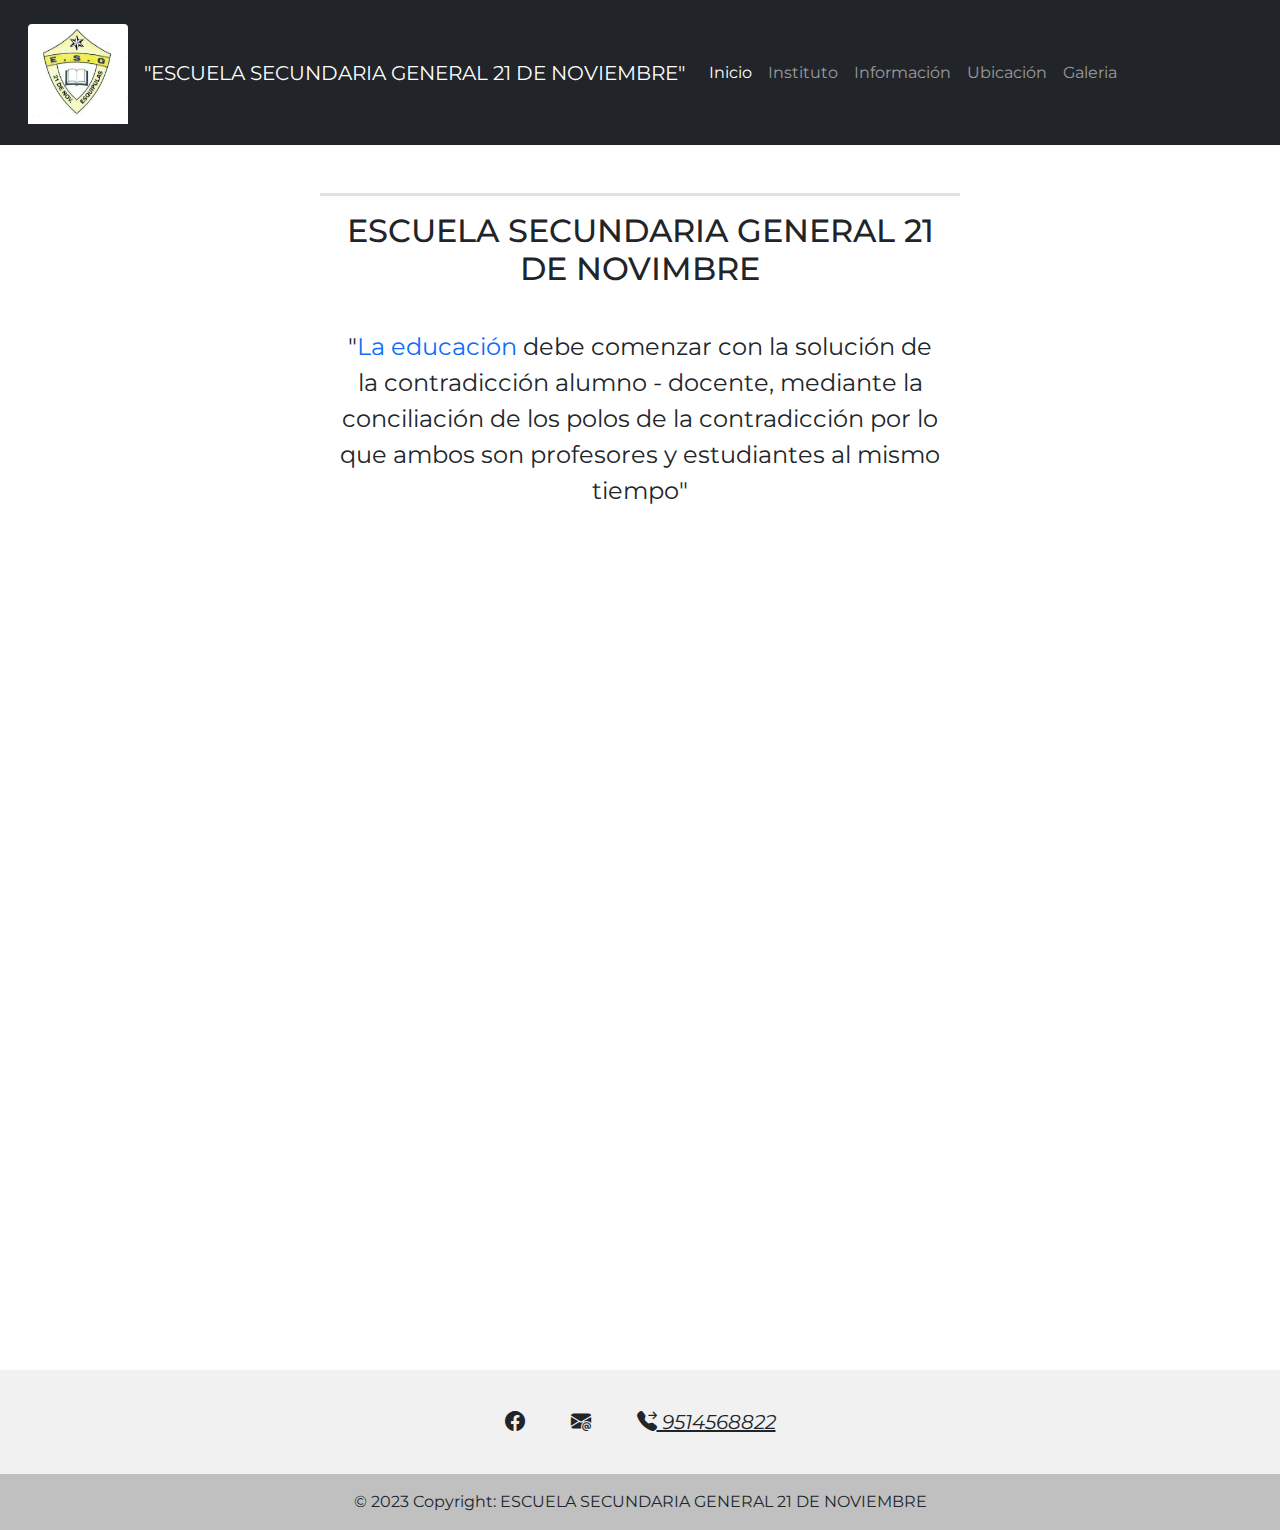
<file: index.html>
<!DOCTYPE html>
<html lang="en">
<head>
    <meta charset="UTF-8">
    <meta http-equiv="X-UA-Compatible" content="IE=edge">
    <meta name="viewport" content="width=device-width, initial-scale=1.0">
    <link rel="stylesheet" href="css/bootstrap.min.css">
    <link rel="stylesheet" href="css/main.css">
    <link rel="stylesheet" href="https://cdn.jsdelivr.net/npm/bootstrap-icons@1.10.3/font/bootstrap-icons.css">
    <title>ESCUELA SECUNDARIA GENERAL 21 DE NOVIEMBRE</title>
</head>
<body>
    
    <!--ENCABEZADO -->
  <nav class="navbar navbar-expand-lg navbar-dark bg-dark p-3 " >
  <div class="container-fluid">
   <!-- <a class="navbar-brand" href="#">Navbar</a>-->
    <a class="navbar-brand" >
      <img src="img/logotipo.jpeg" alt="" width="100" height="100" class="d-inline-block align-text-top rounded-top">
    </a>
    <button class="navbar-toggler" type="button" data-bs-toggle="collapse" data-bs-target="#navbarSupportedContent" aria-controls="navbarSupportedContent" aria-expanded="false" aria-label="Toggle navigation">
      <span class="navbar-toggler-icon"></span>
    </button>
     <a class="navbar-brand" >"ESCUELA SECUNDARIA GENERAL 21 DE NOVIEMBRE"</a>
     
    <div class="collapse navbar-collapse" id="navbarSupportedContent">
      <!--me-auto mb-2 mb-lg-0-->
      <ul class="navbar-nav me-auto mb-2 mb-lg-0">
        <li class="nav-item">
          <a class="nav-link active" aria-current="page" href="index.html">Inicio</a>
        </li>

        <li class="nav-item">
          <a class="nav-link" href="instituto.html">Instituto</a>
        </li>
        <li class="nav-item">
          <a class="nav-link" href="informacion.html">Información</a>
        </li>
        <li class="nav-item">
          <a class="nav-link" href="contacto.html">Ubicación</a>
        </li> 
         <li class="nav-item">
          <a class="nav-link" href="galeria.html">Galeria</a>
        </li>  
      </ul>   
    </div>
  </div>
</nav>

<section class="w-50 mx-auto text-center pt-5" >
    <h1 class="p-3 fs-2 border-top border-3">ESCUELA SECUNDARIA GENERAL 21 DE NOVIMBRE</h1>
    <p class="p-3 fs-4">
      "<span class="text-primary">La educación</span> debe comenzar con la solución de la contradicción alumno - docente, mediante la conciliación de los polos de la contradicción por lo que ambos son profesores y estudiantes al mismo tiempo"
    </p>
   
  </section>

  <pre>
    <div class="video-responsive">
      <iframe src="https://www.facebook.com/plugins/video.php?href=https%3A%2F%2Fwww.facebook.com%2F100069854360083%2Fvideos%2F705049676717789%2F%3Fextid%3DNS-UNK-UNK-UNK-AN_GK0T-GK1C&width=500&show_text=false&height=280&appId" width="500" height="280" style="border:none;overflow:hidden" scrolling="no" frameborder="0" allowfullscreen="true" allow="autoplay; clipboard-write; encrypted-media; picture-in-picture; web-share" allowFullScreen="true"></iframe>
    </div>
  </pre>
  



<footer class="text-center text-white" style="background-color: #f1f1f1;">
  <!-- Grid container -->
  <div class="container pt-4">
    <!-- Section: Social media -->
    <section class="mb-4">
      <!-- Facebook -->
      <a
        class="btn btn-link btn-floating btn-lg text-dark m-1"
        href="https://www.facebook.com/people/21-de-noviembre/100069854360083/"
        role="button"
        data-mdb-ripple-color="dark"
        target="_blank"
        ><i class="bi bi-facebook"></i></a>

      <!-- email -->
      <a
        class="btn btn-link btn-floating btn-lg text-dark m-1"
        href="https://www.gmail.com"
        role="button"
        data-mdb-ripple-color="dark"
        target="_blank"
        ><i class="bi bi-envelope-at-fill"></i></a>

      <!-- telefono -->
      <a
        class="btn btn-link btn-floating btn-lg text-dark m-1"
        
        role="button"
        data-mdb-ripple-color="dark"
        ><i class="bi bi-telephone-forward-fill"> 9514568822</i></a>

      
    </section>
    <!-- Section: Social media -->
  </div>
  <!-- Grid container -->

  <!-- Copyright -->
  <div class="text-center text-dark p-3" style="background-color: rgba(0, 0, 0, 0.2);">
    © 2023 Copyright: ESCUELA SECUNDARIA GENERAL 21 DE NOVIEMBRE
  </div>
  <!-- Copyright -->
</footer>

 <!-- Option 1: Bootstrap Bundle with Popper -->
    <script src="https://cdn.jsdelivr.net/npm/bootstrap@5.0.2/dist/js/bootstrap.bundle.min.js" integrity="sha384-MrcW6ZMFYlzcLA8Nl+NtUVF0sA7MsXsP1UyJoMp4YLEuNSfAP+JcXn/tWtIaxVXM" crossorigin="anonymous"></script>
</body>
</html>
</file>
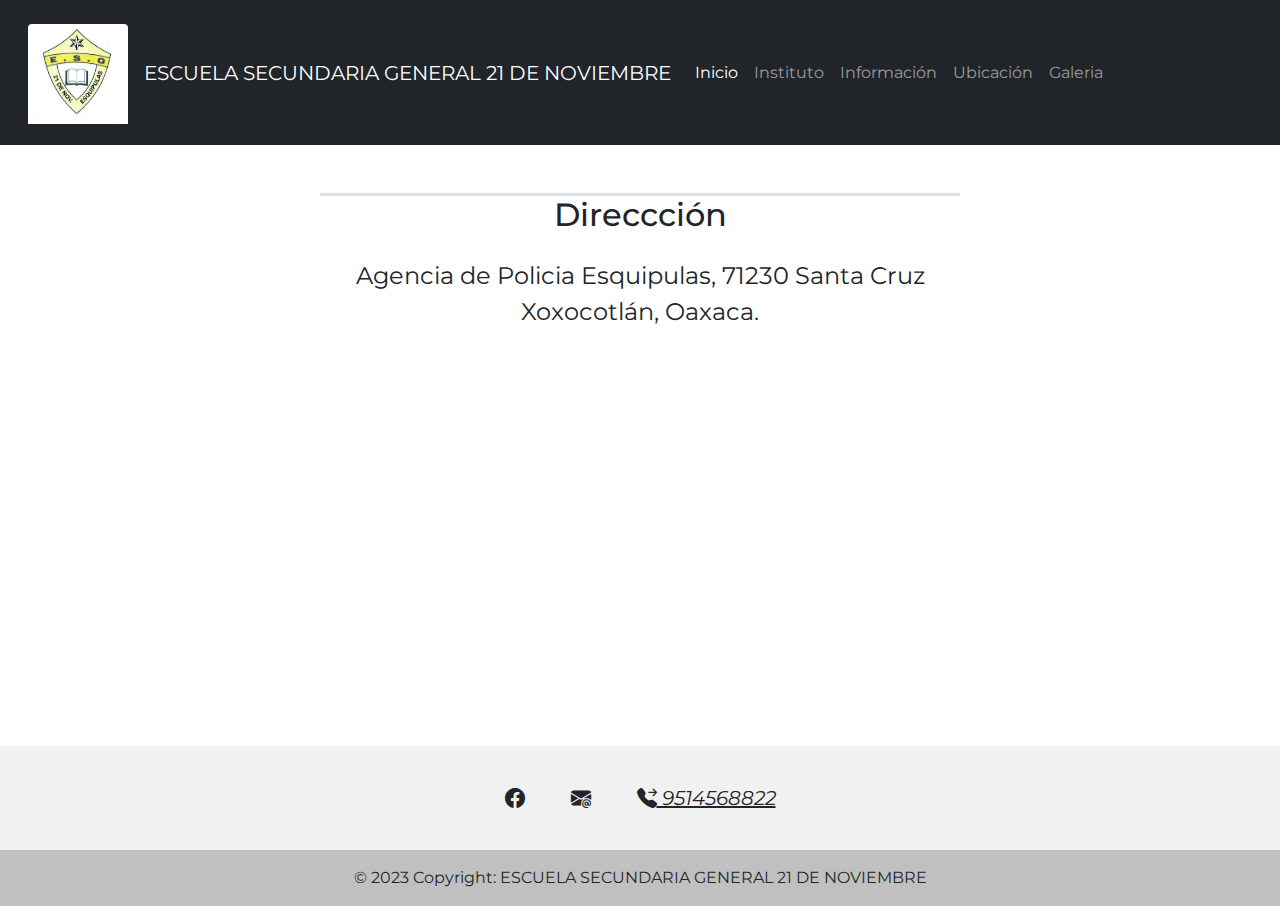
<file: contacto.html>
<!DOCTYPE html>
<html lang="en">
<head>
    <meta charset="UTF-8">
    <meta http-equiv="X-UA-Compatible" content="IE=edge">
    <meta name="viewport" content="width=device-width, initial-scale=1.0">
    <link rel="stylesheet" href="css/bootstrap.min.css">
    <link rel="stylesheet" href="css/main.css">
    <title>ESCUELA SECUNDARIA GENERAL 21 DE NOVIEMBRE</title>
</head>
<body>
    
    <!--ENCABEZADO -->
  <nav class="navbar navbar-expand-lg navbar-dark bg-dark p-3" >
  <div class="container-fluid">
   <!-- <a class="navbar-brand" href="#">Navbar</a>-->
    <a class="navbar-brand" >
      <img src="img/logotipo.jpeg" alt="" width="100" height="100" class="d-inline-block align-text-top rounded-top">
    </a>
    <button class="navbar-toggler" type="button" data-bs-toggle="collapse" data-bs-target="#navbarSupportedContent" aria-controls="navbarSupportedContent" aria-expanded="false" aria-label="Toggle navigation">
      <span class="navbar-toggler-icon"></span>
    </button>
     <a class="navbar-brand" >ESCUELA SECUNDARIA GENERAL 21 DE NOVIEMBRE</a>
    <div class="collapse navbar-collapse" id="navbarSupportedContent">
      <ul class="navbar-nav me-auto mb-2 mb-lg-0">
        <li class="nav-item">
          <a class="nav-link active" aria-current="page" href="index.html">Inicio</a>
        </li>

        <li class="nav-item">
          <a class="nav-link" href="instituto.html">Instituto</a>
        </li>
        <li class="nav-item">
          <a class="nav-link" href="informacion.html">Información</a>
        </li>
        <li class="nav-item">
          <a class="nav-link" href="contacto.html">Ubicación</a>
        </li> 
        <li class="nav-item">
          <a class="nav-link" href="galeria.html">Galeria</a>
        </li>
      </ul>
      
    </div>
  </div>
</nav>


<section class="w-50 mx-auto text-center pt-5" id="intro">   
  <h2 class="h2 border-top border-3">Direccción</h2>
  <p class="p-3 fs-4">Agencia de Policia Esquipulas, 71230 Santa Cruz Xoxocotlán, Oaxaca.</p>
    
  <div class="map-responsive" >
    <iframe src="https://www.google.com/maps/embed?pb=!1m18!1m12!1m3!1d3815.1800950016777!2d-96.7449793858176!3d17.014834017922798!2m3!1f0!2f0!3f0!3m2!1i1024!2i768!4f13.1!3m3!1m2!1s0x85c72384996e8083%3A0xb62fc19334ec0ff4!2sEscuela%20secundaria%20%2221%20de%20noviembre%22!5e0!3m2!1sen!2smx!4v1646181658989!5m2!1sen!2smx" width="800" height="600" frameborder="0" style="border:0" allowfullscreen loading="lazy">
    </iframe>
  </div>
  </section>
  <br>

<footer class="text-center text-white" style="background-color: #f1f1f1;">
  <!-- Grid container -->
  <div class="container pt-4">
    <!-- Section: Social media -->
    <section class="mb-4">
      <!-- Facebook -->
      <a
        class="btn btn-link btn-floating btn-lg text-dark m-1"
        href="https://www.facebook.com/people/21-de-noviembre/100069854360083/"
        role="button"
        data-mdb-ripple-color="dark"
        target="_blank"
        ><i class="bi bi-facebook"></i></a>

      <!-- email -->
      <a
        class="btn btn-link btn-floating btn-lg text-dark m-1"
        href="https://www.gmail.com"
        role="button"
        data-mdb-ripple-color="dark"
        target="_blank"
        ><i class="bi bi-envelope-at-fill"></i></a>

      <!-- telefono -->
      <a
        class="btn btn-link btn-floating btn-lg text-dark m-1"
        
        role="button"
        data-mdb-ripple-color="dark"
        ><i class="bi bi-telephone-forward-fill"> 9514568822</i></a>

      
    </section>
    <!-- Section: Social media -->
  </div>
  <!-- Grid container -->

  <!-- Copyright -->
  <div class="text-center text-dark p-3" style="background-color: rgba(0, 0, 0, 0.2);">
    © 2023 Copyright: ESCUELA SECUNDARIA GENERAL 21 DE NOVIEMBRE
  </div>
  <!-- Copyright -->
</footer>
 <!-- Option 1: Bootstrap Bundle with Popper -->
    <script src="https://cdn.jsdelivr.net/npm/bootstrap@5.0.2/dist/js/bootstrap.bundle.min.js" integrity="sha384-MrcW6ZMFYlzcLA8Nl+NtUVF0sA7MsXsP1UyJoMp4YLEuNSfAP+JcXn/tWtIaxVXM" crossorigin="anonymous"></script>
</body>
</html>
</file>
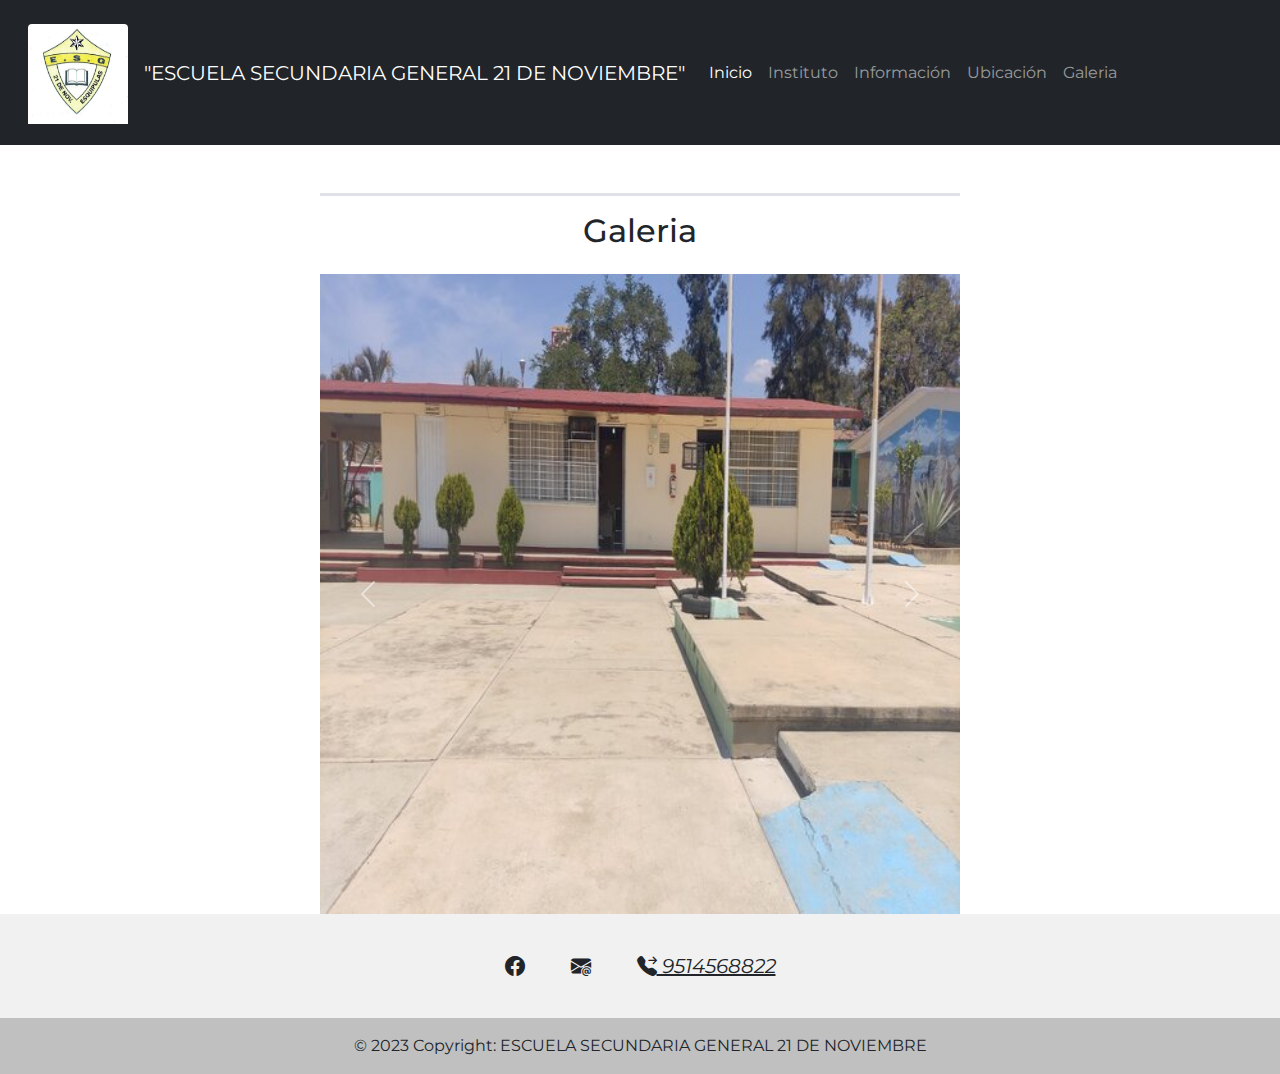
<file: galeria.html>
<!DOCTYPE html>
<html lang="en">
<head>
    <meta charset="UTF-8">
    <meta http-equiv="X-UA-Compatible" content="IE=edge">
    <meta name="viewport" content="width=device-width, initial-scale=1.0">
    <link rel="stylesheet" href="css/bootstrap.min.css">
    <link rel="stylesheet" href="css/main.css">
    <link rel="stylesheet" href="https://cdn.jsdelivr.net/npm/bootstrap-icons@1.10.3/font/bootstrap-icons.css">
    <title>ESCUELA SECUNDARIA GENERAL 21 DE NOVIEMBRE</title>
</head>
<body>
    
    <!--ENCABEZADO -->
  <nav class="navbar navbar-expand-lg navbar-dark bg-dark p-3 " >
  <div class="container-fluid">
   <!-- <a class="navbar-brand" href="#">Navbar</a>-->
    <a class="navbar-brand" >
      <img src="img/logotipo.jpeg" alt="" width="100" height="100" class="d-inline-block align-text-top rounded-top">
    </a>
    <button class="navbar-toggler" type="button" data-bs-toggle="collapse" data-bs-target="#navbarSupportedContent" aria-controls="navbarSupportedContent" aria-expanded="false" aria-label="Toggle navigation">
      <span class="navbar-toggler-icon"></span>
    </button>
     <a class="navbar-brand" >"ESCUELA SECUNDARIA GENERAL 21 DE NOVIEMBRE"</a>
     
    <div class="collapse navbar-collapse" id="navbarSupportedContent">
      <!--me-auto mb-2 mb-lg-0-->
      <ul class="navbar-nav me-auto mb-2 mb-lg-0">
        <li class="nav-item">
          <a class="nav-link active" aria-current="page" href="index.html">Inicio</a>
        </li>

        <li class="nav-item">
          <a class="nav-link" href="instituto.html">Instituto</a>
        </li>
        <li class="nav-item">
          <a class="nav-link" href="informacion.html">Información</a>
        </li>
        <li class="nav-item">
          <a class="nav-link" href="contacto.html">Ubicación</a>
        </li> 
        <li class="nav-item">
          <a class="nav-link" href="galeria.html">Galeria</a>
        </li>  
      </ul>   
    </div>
  </div>
</nav>

<section class="w-50 mx-auto text-center pt-5" >
    <h1 class="p-3 fs-2 border-top border-3">Galeria</h1>
   
    <div id="carouselExampleControls" class="carousel slide" data-bs-ride="carousel"  >
        <div class="carousel-inner">
            <div class="carousel-item active"  data-interval="200">
                <img src="img/carrusel/aa.jpg" class="d-block w-100" alt="SECUNDARIA 21 DE NOVIEMBRE">
            </div>
            <div class="carousel-item" data-interval="200">
                <img src="img/carrusel/a.jpg" class="d-block w-100" >
            </div>
            <div class="carousel-item" data-interval="200">
                <img src="img/carrusel/b.jpg" class="d-block w-100" >
            </div>
            <div class="carousel-item" data-interval="200">
                <img src="img/carrusel/c.jpg" class="d-block w-100" >
            </div>
            <div class="carousel-item" data-interval="200">
                <img src="img/carrusel/d.jpg" class="d-block w-100" >
            </div>
            <div class="carousel-item" data-interval="200">
                <img src="img/carrusel/e.jpg" class="d-block w-100" >
            </div>
            <div class="carousel-item" data-interval="200">
                <img src="img/carrusel/ff.jpg" class="d-block w-100" >
            </div>
            <div class="carousel-item" data-interval="200">
                <img src="img/carrusel/gg.jpg" class="d-block w-100" >
            </div>
            <div class="carousel-item" data-interval="200">
                <img src="img/carrusel/h.jpg" class="d-block w-100" >
            </div>
            <div class="carousel-item" data-interval="200">
                <img src="img/carrusel/hh.jpg" class="d-block w-100" >
            </div>
            <div class="carousel-item" data-interval="200">
                <img src="img/carrusel/i.jpg" class="d-block w-100" >
            </div>
            <div class="carousel-item" data-interval="200">
                <img src="img/carrusel/j.jpg" class="d-block w-100" >
            </div>
            <div class="carousel-item" data-interval="200">
                <img src="img/carrusel/k.jpg" class="d-block w-100" >
            </div>
            <div class="carousel-item" data-interval="200">
                <img src="img/carrusel/a.jpg" class="d-block w-100" >
            </div>
            <div class="carousel-item" data-interval="200">
                <img src="img/carrusel/kk.jpg" class="d-block w-100" >
            </div>
            <div class="carousel-item" data-interval="200">
                <img src="img/carrusel/l.jpg" class="d-block w-100" >
            </div>
            <div class="carousel-item" data-interval="200">
                <img src="img/carrusel/lll.jpg" class="d-block w-100" >
            </div>
            <div class="carousel-item" data-interval="200">
                <img src="img/carrusel/o.jpg" class="d-block w-100" >
            </div>
            <div class="carousel-item" data-interval="200">
                <img src="img/carrusel/p.jpg" class="d-block w-100" >
            </div>
            <div class="carousel-item" data-interval="200">
                <img src="img/carrusel/q.jpg" class="d-block w-100" >
            </div>
            <div class="carousel-item" data-interval="200">
                <img src="img/carrusel/r.jpg" class="d-block w-100" >
            </div>
            <div class="carousel-item" data-interval="200">
                <img src="img/carrusel/r.jpg" class="d-block w-100" >
            </div>
            <div class="carousel-item" data-interval="200">
                <img src="img/carrusel/w.jpg" class="d-block w-100" >
            </div>
        </div>
    <button class="carousel-control-prev" type="button" data-bs-target="#carouselExampleControls" data-bs-slide="prev">
        <span class="carousel-control-prev-icon" aria-hidden="true"></span>
        <span class="visually-hidden">Anterioe</span>
    </button>
    <button class="carousel-control-next" type="button" data-bs-target="#carouselExampleControls" data-bs-slide="next">
        <span class="carousel-control-next-icon" aria-hidden="true"></span>
        <span class="visually-hidden">Siguiente</span>
    </button>
    </div> 


</section>

 



<footer class="text-center text-white" style="background-color: #f1f1f1;">
  <!-- Grid container -->
  <div class="container pt-4">
    <!-- Section: Social media -->
    <section class="mb-4">
      <!-- Facebook -->
      <a
        class="btn btn-link btn-floating btn-lg text-dark m-1"
        href="https://www.facebook.com/people/21-de-noviembre/100069854360083/"
        role="button"
        data-mdb-ripple-color="dark"
        target="_blank"
        ><i class="bi bi-facebook"></i></a>

      <!-- email -->
      <a
        class="btn btn-link btn-floating btn-lg text-dark m-1"
        href="https://www.gmail.com"
        role="button"
        data-mdb-ripple-color="dark"
        target="_blank"
        ><i class="bi bi-envelope-at-fill"></i></a>

      <!-- telefono -->
      <a
        class="btn btn-link btn-floating btn-lg text-dark m-1"
        
        role="button"
        data-mdb-ripple-color="dark"
        ><i class="bi bi-telephone-forward-fill"> 9514568822</i></a>

      
    </section>
    <!-- Section: Social media -->
  </div>
  <!-- Grid container -->

  <!-- Copyright -->
  <div class="text-center text-dark p-3" style="background-color: rgba(0, 0, 0, 0.2);">
    © 2023 Copyright: ESCUELA SECUNDARIA GENERAL 21 DE NOVIEMBRE
  </div>
  <!-- Copyright -->
</footer>

 <!-- Option 1: Bootstrap Bundle with Popper -->
    <script src="https://cdn.jsdelivr.net/npm/bootstrap@5.0.2/dist/js/bootstrap.bundle.min.js" integrity="sha384-MrcW6ZMFYlzcLA8Nl+NtUVF0sA7MsXsP1UyJoMp4YLEuNSfAP+JcXn/tWtIaxVXM" crossorigin="anonymous"></script>
</body>
</html>
</file>
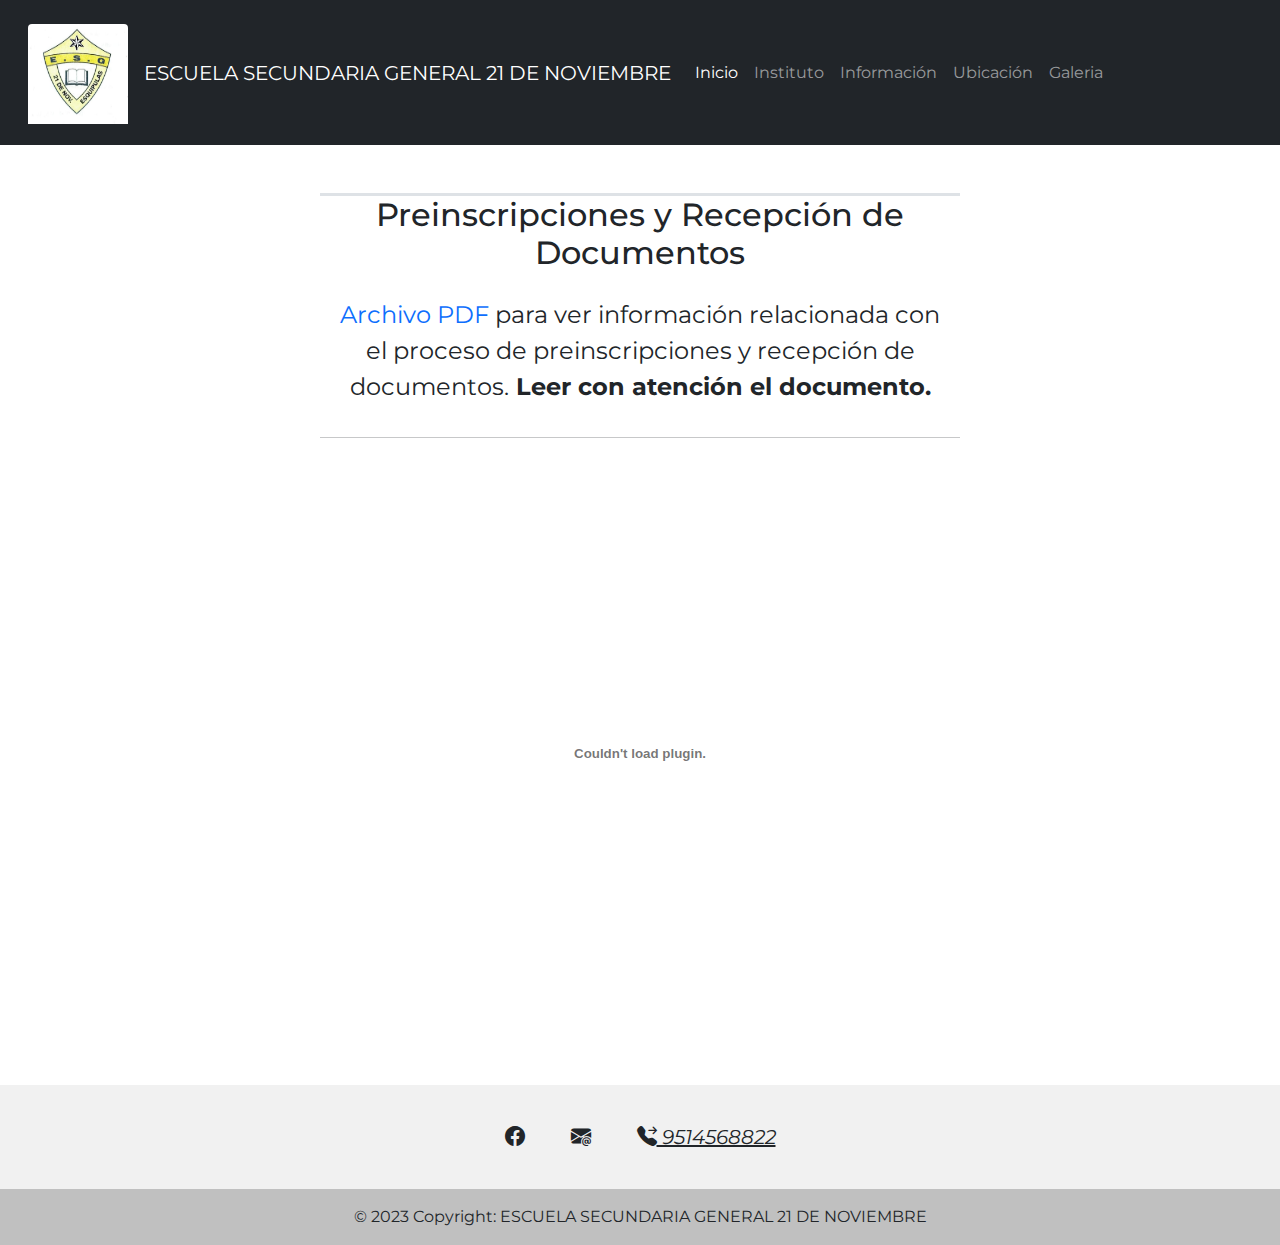
<file: informacion.html>
<!DOCTYPE html>
<html lang="en">
<head>
    <meta charset="UTF-8">
    <meta http-equiv="X-UA-Compatible" content="IE=edge">
    <meta name="viewport" content="width=device-width, initial-scale=1.0">
    <link rel="stylesheet" href="css/bootstrap.min.css">
    <link rel="stylesheet" href="css/main.css">
    <title>ESCUELA SECUNDARIA GENERAL 21 DE NOVIEMBRE</title>
</head>
<body>
    
    <!--ENCABEZADO -->
  <nav class="navbar navbar-expand-lg navbar-dark bg-dark p-3" >
  <div class="container-fluid">
   <!-- <a class="navbar-brand" href="#">Navbar</a>-->
    <a class="navbar-brand" >
      <img src="img/logotipo.jpeg" alt="" width="100" height="100" class="d-inline-block align-text-top rounded-top">
    </a>
    <button class="navbar-toggler" type="button" data-bs-toggle="collapse" data-bs-target="#navbarSupportedContent" aria-controls="navbarSupportedContent" aria-expanded="false" aria-label="Toggle navigation">
      <span class="navbar-toggler-icon"></span>
    </button>
  <a class="navbar-brand" >ESCUELA SECUNDARIA GENERAL 21 DE NOVIEMBRE</a>
    <div class="collapse navbar-collapse" id="navbarSupportedContent">
      <ul class="navbar-nav me-auto mb-2 mb-lg-0">
        <li class="nav-item">
          <a class="nav-link active" aria-current="page" href="index.html">Inicio</a>
        </li>

        <li class="nav-item">
          <a class="nav-link" href="instituto.html">Instituto</a>
        </li>
        <li class="nav-item">
          <a class="nav-link" href="informacion.html">Información</a>
        </li>
        <li class="nav-item">
          <a class="nav-link" href="contacto.html">Ubicación</a>
        </li> 
        <li class="nav-item">
          <a class="nav-link" href="galeria.html">Galeria</a>
        </li>
      </ul>
      
    </div>
  </div>
</nav>


<section class="w-50 mx-auto text-center pt-5" id="intro">
    
    <h2 class="h2 border-top border-3">Preinscripciones y Recepción de Documentos</h2>
    <p class="p-3 fs-4">
      <span class="text-primary">Archivo PDF</span> para ver información relacionada con el proceso de preinscripciones y recepción de documentos.<strong> Leer con atención el documento.</strong> 
    </p>
    <hr>
<!--width="420px" height="630px"-->
    <embed class="embed-responsive embed-responsive-4by3" src="document/informacion.pdf" type="application/pdf"  width="80%" height="600px"/>
    <br>
    <br>  
  </section>
  



<footer class="text-center text-white" style="background-color: #f1f1f1;">
  <!-- Grid container -->
  <div class="container pt-4">
    <!-- Section: Social media -->
    <section class="mb-4">
      <!-- Facebook -->
      <a
        class="btn btn-link btn-floating btn-lg text-dark m-1"
        href="https://www.facebook.com/people/21-de-noviembre/100069854360083/"
        role="button"
        data-mdb-ripple-color="dark"
        target="_blank"
        ><i class="bi bi-facebook"></i></a>

      <!-- email -->
      <a
        class="btn btn-link btn-floating btn-lg text-dark m-1"
        href="https://www.gmail.com"
        role="button"
        data-mdb-ripple-color="dark"
        target="_blank"
        ><i class="bi bi-envelope-at-fill"></i></a>

      <!-- telefono -->
      <a
        class="btn btn-link btn-floating btn-lg text-dark m-1"
        
        role="button"
        data-mdb-ripple-color="dark"
        ><i class="bi bi-telephone-forward-fill"> 9514568822</i></a>

      
    </section>
    <!-- Section: Social media -->
  </div>
  <!-- Grid container -->

  <!-- Copyright -->
  <div class="text-center text-dark p-3" style="background-color: rgba(0, 0, 0, 0.2);">
    © 2023 Copyright: ESCUELA SECUNDARIA GENERAL 21 DE NOVIEMBRE
  </div>
  <!-- Copyright -->
</footer>
 <!-- Option 1: Bootstrap Bundle with Popper -->
    <script src="https://cdn.jsdelivr.net/npm/bootstrap@5.0.2/dist/js/bootstrap.bundle.min.js" integrity="sha384-MrcW6ZMFYlzcLA8Nl+NtUVF0sA7MsXsP1UyJoMp4YLEuNSfAP+JcXn/tWtIaxVXM" crossorigin="anonymous"></script>
</body>
</html>
</file>
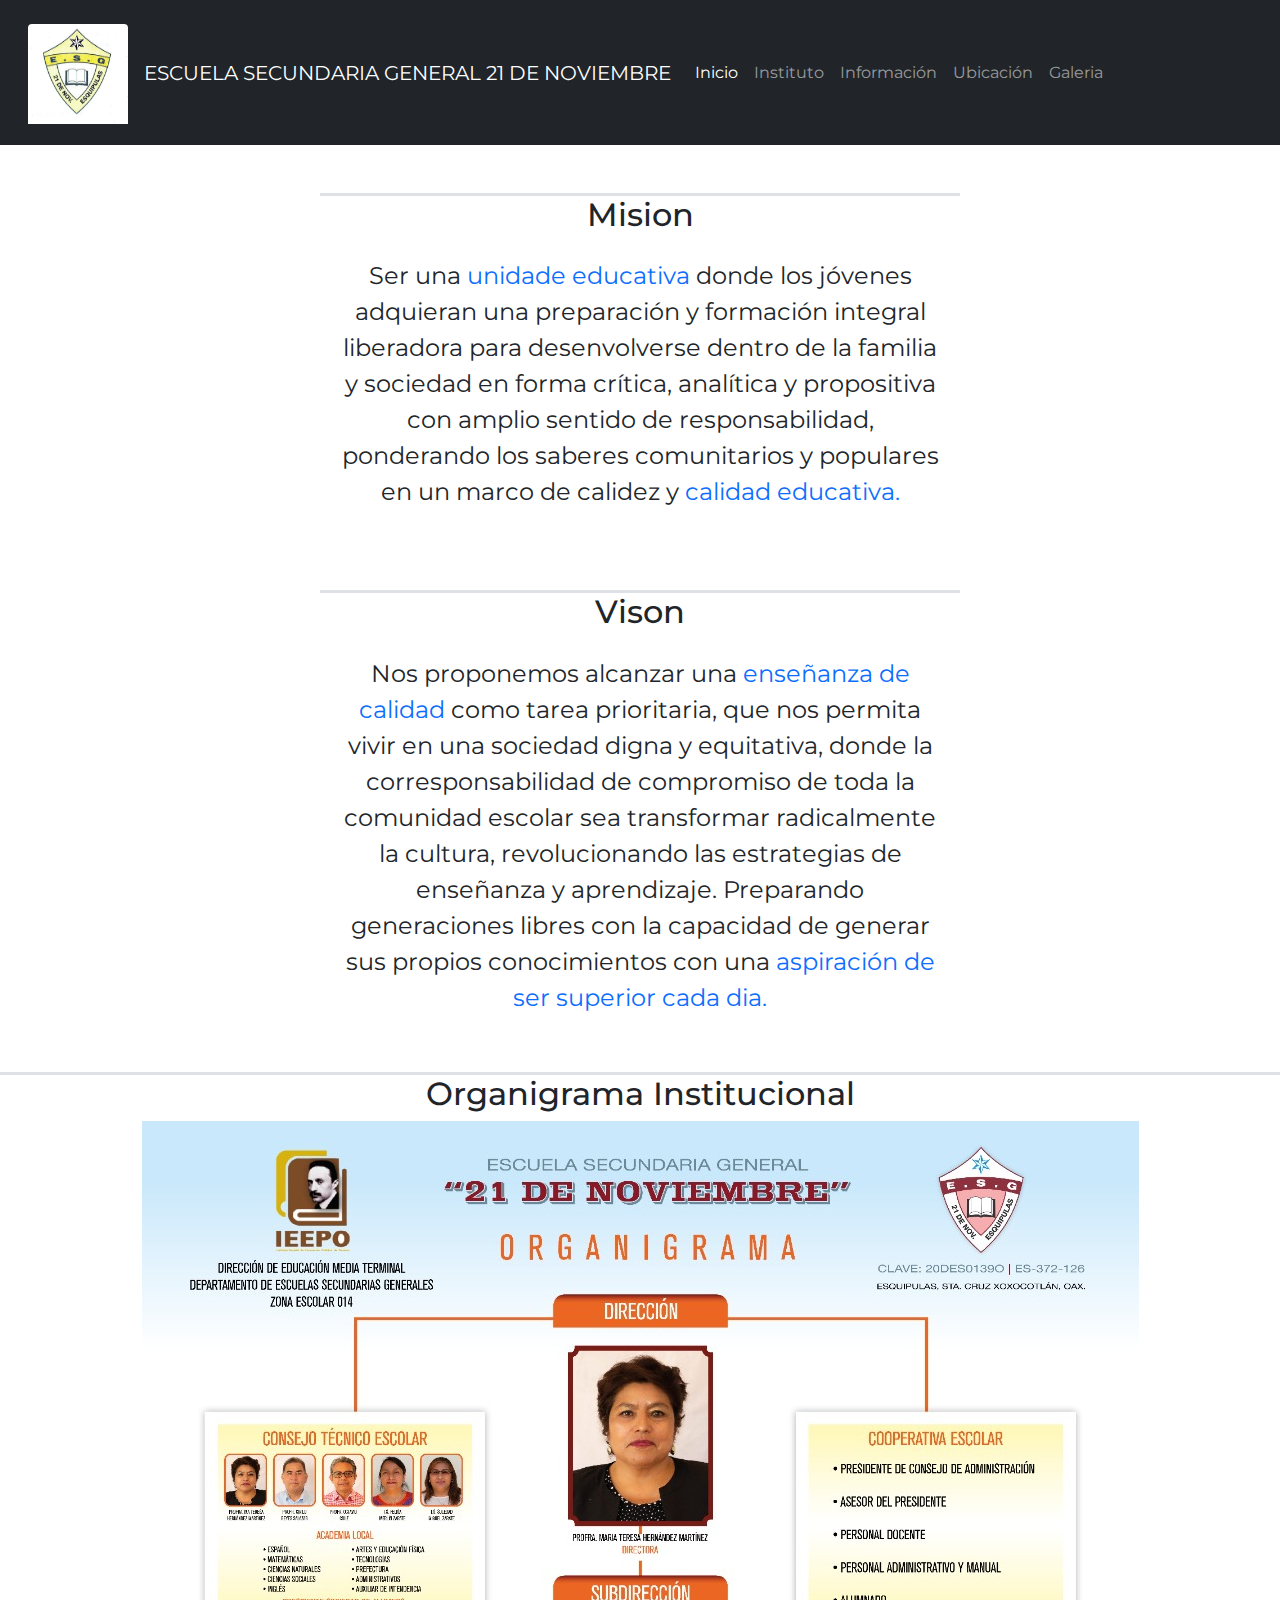
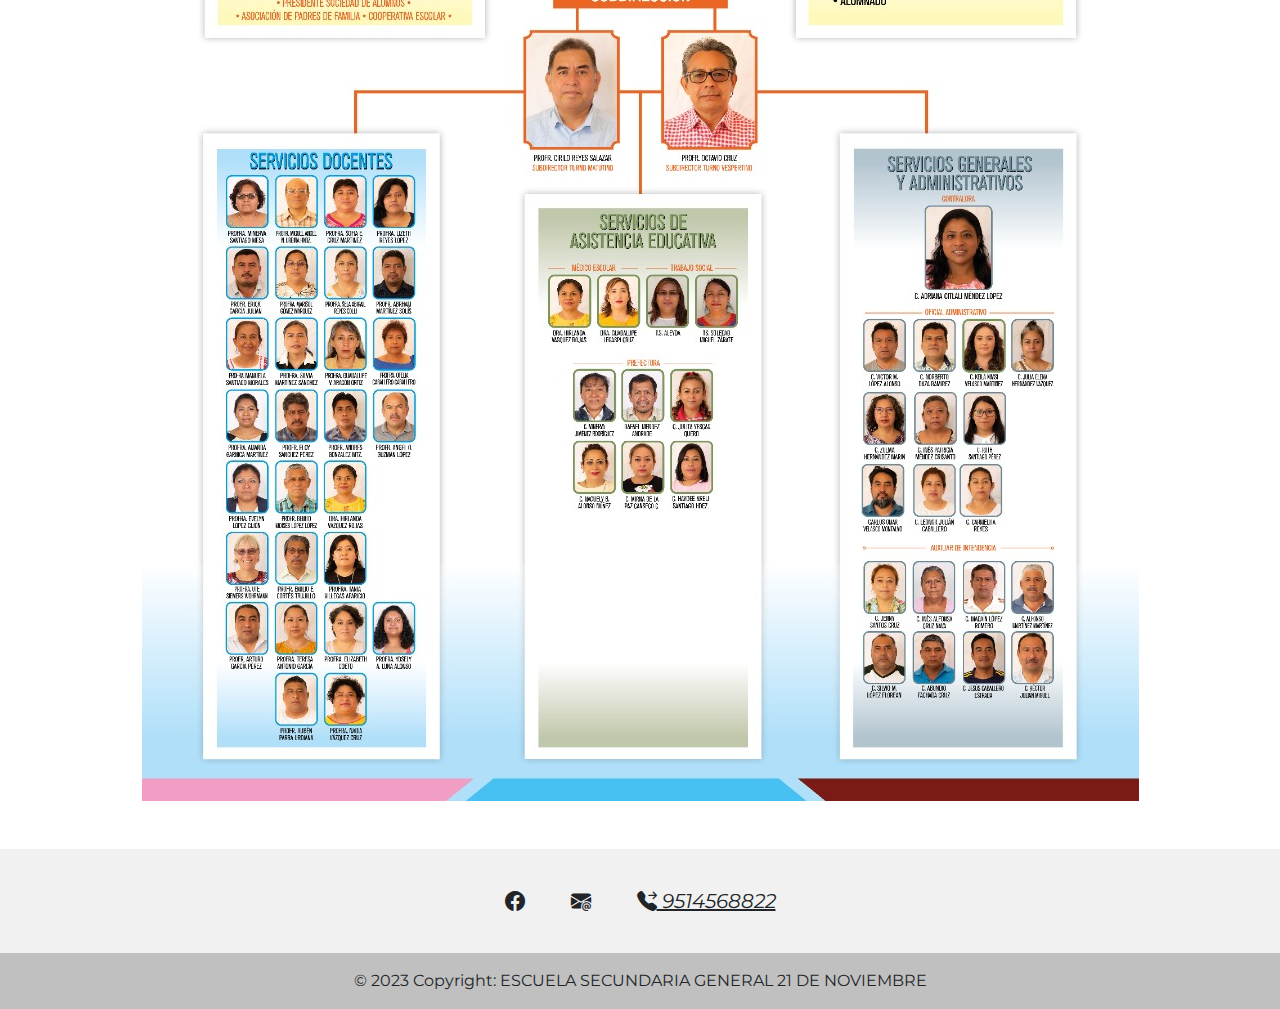
<file: instituto.html>
<!DOCTYPE html>
<html lang="en">
<head>
    <meta charset="UTF-8">
    <meta http-equiv="X-UA-Compatible" content="IE=edge">
    <meta name="viewport" content="width=device-width, initial-scale=1.0">
    <link rel="stylesheet" href="css/bootstrap.min.css">
    <link rel="stylesheet" href="css/main.css">
    <title>ESCUELA SECUNDARIA GENERAL 21 DE NOVIEMBRE</title>
</head>
<body>
    
    <!--ENCABEZADO -->
  <nav class="navbar navbar-expand-lg navbar-dark bg-dark p-3" >
  <div class="container-fluid">
   <!-- <a class="navbar-brand" href="#">Navbar</a>-->
    <a class="navbar-brand" >
      <img src="img/logotipo.jpeg" alt="" width="100" height="100" class="d-inline-block align-text-top rounded-top">
    </a>
    <button class="navbar-toggler" type="button" data-bs-toggle="collapse" data-bs-target="#navbarSupportedContent" aria-controls="navbarSupportedContent" aria-expanded="false" aria-label="Toggle navigation">
      <span class="navbar-toggler-icon"></span>
    </button>
    <a class="navbar-brand" >ESCUELA SECUNDARIA GENERAL 21 DE NOVIEMBRE</a>
    <div class="collapse navbar-collapse" id="navbarSupportedContent">
      <ul class="navbar-nav me-auto mb-2 mb-lg-0">
        <li class="nav-item">
          <a class="nav-link active" aria-current="page" href="index.html">Inicio</a>
        </li>

        <li class="nav-item">
          <a class="nav-link" href="instituto.html">Instituto</a>
        </li>
        <li class="nav-item">
          <a class="nav-link" href="informacion.html">Información</a>
        </li>
        <li class="nav-item">
          <a class="nav-link" href="contacto.html">Ubicación</a>
        </li>  
        <li class="nav-item">
          <a class="nav-link" href="galeria.html">Galeria</a>
        </li>
      </ul>
      
    </div>
  </div>
</nav>


<section class="w-50 mx-auto text-center pt-5" id="intro">
    
    <h2 class="h2 border-top border-3">Mision</h2>
    <p class="p-3 fs-4">
      Ser una <span class="text-primary">unidade educativa</span> donde los jóvenes adquieran una preparación y formación integral liberadora para desenvolverse dentro de la familia y sociedad en forma crítica, analítica y propositiva con amplio sentido de responsabilidad, ponderando los saberes comunitarios y populares en un marco de calidez y <span class="text-primary">calidad educativa.</span>
    </p>
    <br>
    <br>
    <h2 class="h2 border-top border-3">Vison</h2>
    <p class="p-3 fs-4">
      Nos proponemos alcanzar una<span class="text-primary"> enseñanza de calidad</span> como tarea prioritaria, que nos permita vivir en una sociedad digna y equitativa, donde la corresponsabilidad de compromiso de toda la comunidad escolar sea transformar radicalmente la cultura, revolucionando las estrategias de enseñanza y aprendizaje. Preparando generaciones libres con la capacidad de generar sus propios conocimientos con una <span class="text-primary">aspiración de ser superior cada dia.</span>
    </p>
  </section>
<br>
  <div class="row" id="box-search"> 
    <div class="thumbnail text-center"> 
      <div class="caption "> 
        <h2 class="h2 border-top border-3">Organigrama Institucional</h2> 
      </div>  
      <img src="img/organigrama.jpg" alt="" class="img-fluid"> 
    </div> 
  </div>  
<br>
<br>
<footer class="text-center text-white" style="background-color: #f1f1f1;">
  <!-- Grid container -->
  <div class="container pt-4">
    <!-- Section: Social media -->
    <section class="mb-4">
      <!-- Facebook -->
      <a
        class="btn btn-link btn-floating btn-lg text-dark m-1"
        href="https://www.facebook.com/people/21-de-noviembre/100069854360083/"
        role="button"
        data-mdb-ripple-color="dark"
        target="_blank"
        ><i class="bi bi-facebook"></i></a>

      <!-- email -->
      <a
        class="btn btn-link btn-floating btn-lg text-dark m-1"
        href="https://www.gmail.com"
        role="button"
        data-mdb-ripple-color="dark"
        target="_blank"
        ><i class="bi bi-envelope-at-fill"></i></a>

      <!-- telefono -->
      <a
        class="btn btn-link btn-floating btn-lg text-dark m-1"
        
        role="button"
        data-mdb-ripple-color="dark"
        ><i class="bi bi-telephone-forward-fill"> 9514568822</i></a>

      
    </section>
    <!-- Section: Social media -->
  </div>
  <!-- Grid container -->

  <!-- Copyright -->
  <div class="text-center text-dark p-3" style="background-color: rgba(0, 0, 0, 0.2);">
    © 2023 Copyright: ESCUELA SECUNDARIA GENERAL 21 DE NOVIEMBRE
  </div>
  <!-- Copyright -->
</footer>

 <!-- Option 1: Bootstrap Bundle with Popper -->
    <script src="https://cdn.jsdelivr.net/npm/bootstrap@5.0.2/dist/js/bootstrap.bundle.min.js" integrity="sha384-MrcW6ZMFYlzcLA8Nl+NtUVF0sA7MsXsP1UyJoMp4YLEuNSfAP+JcXn/tWtIaxVXM" crossorigin="anonymous"></script>
</body>
</html>
</file>
<file: css/main.css>
@import url('https://fonts.googleapis.com/css2?family=Montserrat&display=swap');
@import url("https://cdn.jsdelivr.net/npm/bootstrap-icons@1.10.3/font/bootstrap-icons.css");
body{
    font-family: 'Montserrat', sans-serif;
    overflow-x: hidden;
}
.video-responsive {
position: relative;
padding-bottom: 56.25%; /* 16/9 ratio */
padding-top: 30px; /* IE6 workaround*/
height: 0;
overflow: hidden;
}

.video-responsive iframe,
.video-responsive object,
.video-responsive embed {
position: absolute;
top: 5;
left: 5;
width: 90%;
height: 80%;
}
.map-responsive{
    overflow:hidden;
    padding-bottom:56.25%;
    position:relative;
    height:0;
}

.map-responsive iframe{
    left:0;
    top:0;
    height:90%;
    width:80%;
    position:absolute;
}
</file>
